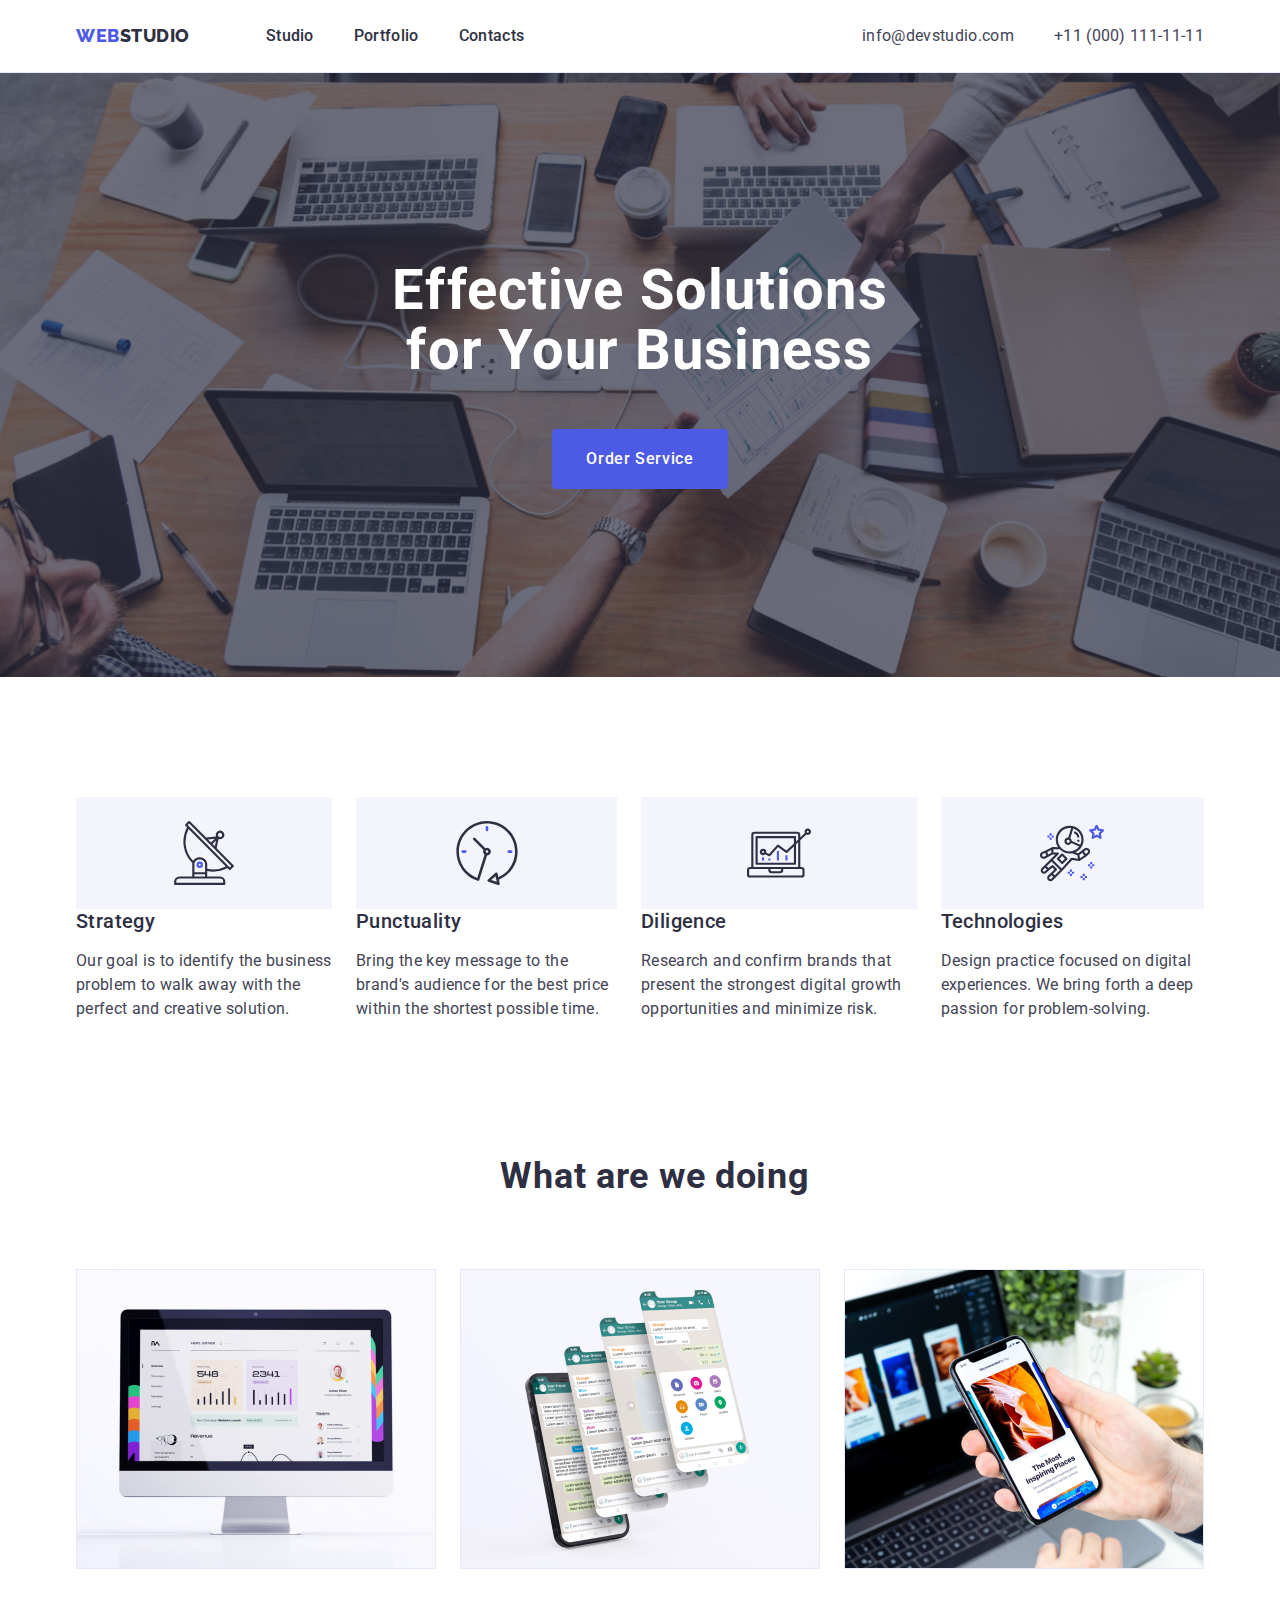
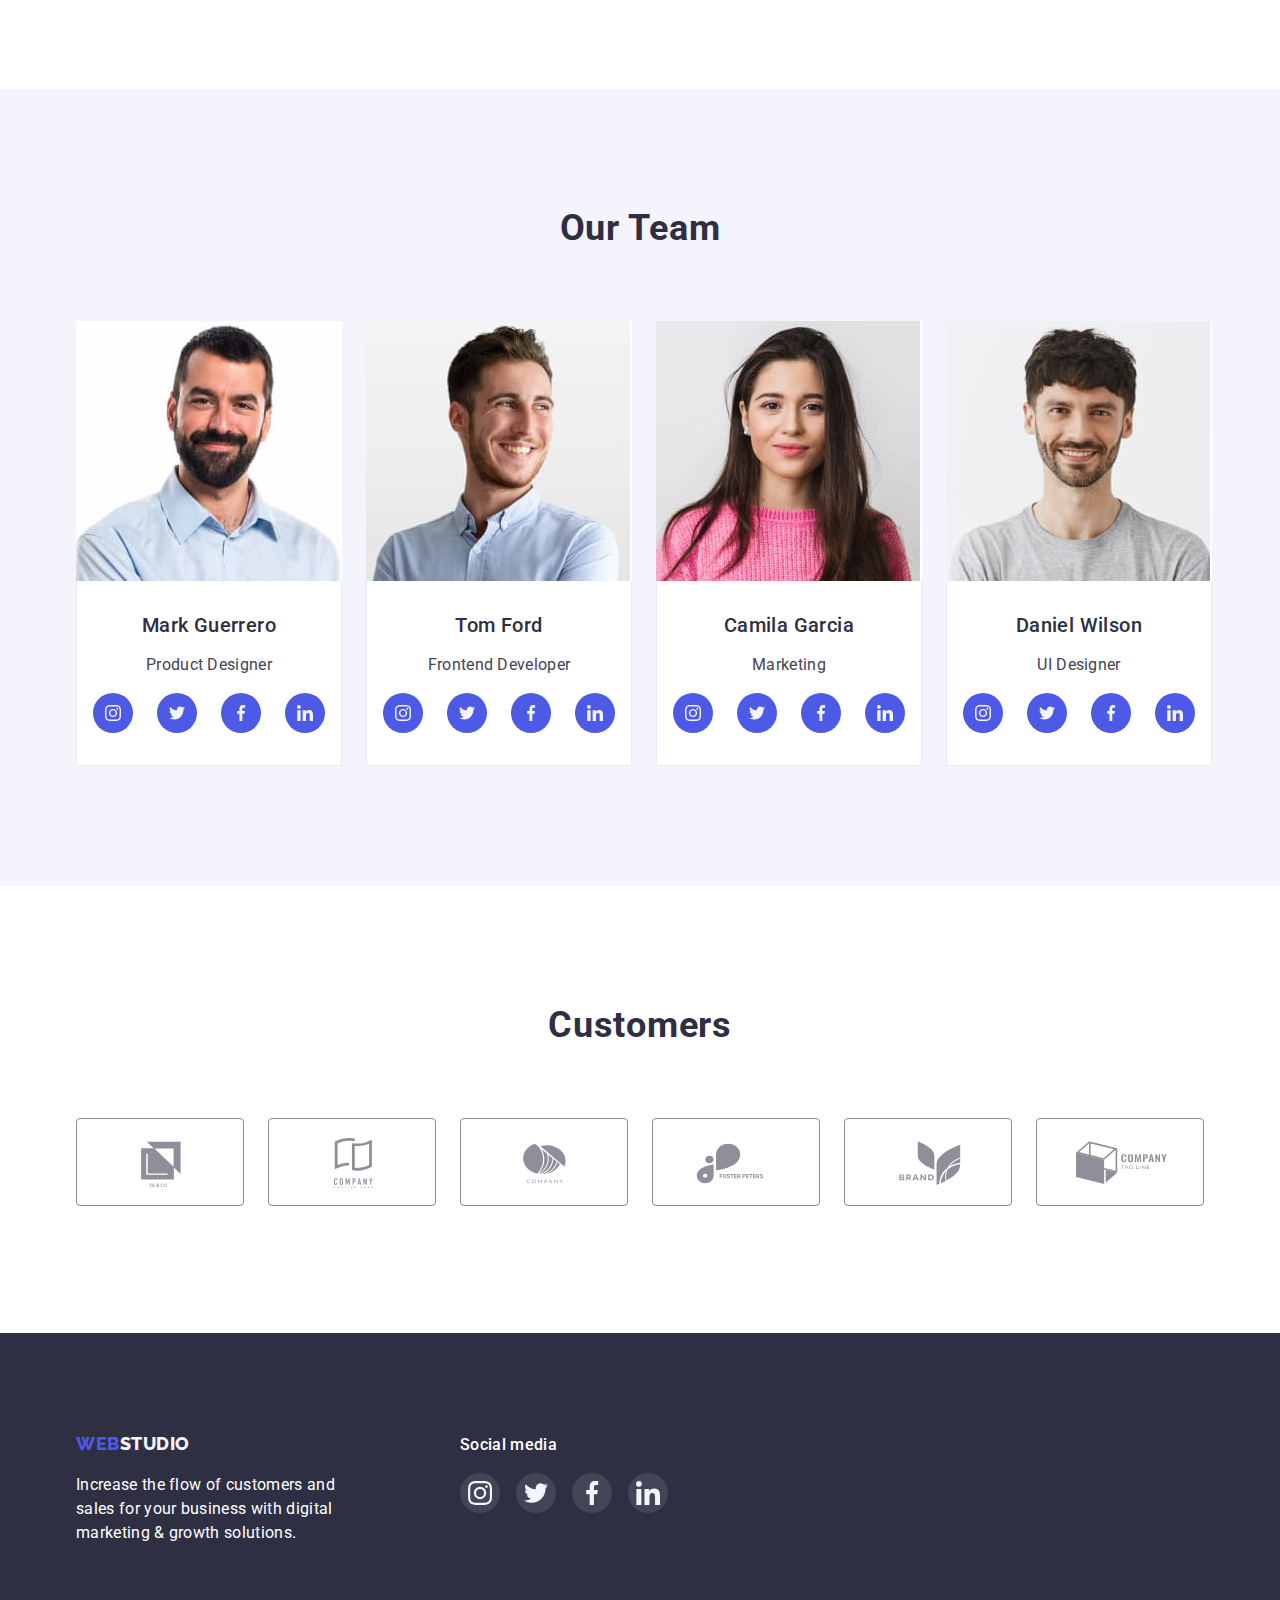
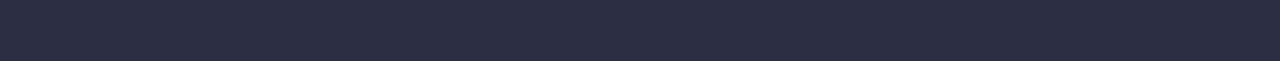
<file: index.html>
<!DOCTYPE html>
<html lang="en">
<head>
    <meta charset="UTF-8">
    <meta http-equiv="X-UA-Compatible" content="IE=edge">
    <meta name="viewport" content="width=device-width, initial-scale=1.0">
    <title>WebStudio</title>
    <link rel="preconnect" href="https://fonts.googleapis.com">
    <link rel="preconnect" href="https://fonts.gstatic.com" crossorigin>
    <link href="https://fonts.googleapis.com/css2?family=Raleway:wght@800&family=Roboto:wght@400;500;700;900&display=swap" rel="stylesheet">
    <link rel="stylesheet" href="https://cdn.jsdelivr.net/npm/modern-normalize@1.1.0/modern-normalize.min.css">
    <link href="./css/styles.css" rel="stylesheet"/>
</head>
<body class="page-body">
    <header class="page-header">
        <div class="container page-header-container">
        <nav class="navigation">
            
            <a class="header-logo link" href="./index.html">Web<span
             class="header-studio">Studio</span></a>
            <ul class="list menu">
                <li class="menu-first"><a class="list-menu-one link"
                    href="./index.html">Studio</a></li>
                <li class="menu-first"><a class="list-menu-one link"
                    href="./portfolio.html">Portfolio</a></li>
                <li class="menu-first"><a class="list-menu-one link" 
                    href="">Contacts</a></li>
            </ul>
    </nav>
    
        <address class="adress">
            <div>
        <ul class="adress-list list">
            <li class="contact-menu"><a class="adress-item-link link" href="mailto:info@devstudio.com">info@devstudio.com</a></li> 
            <li class="contact-menu"><a class="adress-item-link link" href="tel:+110001111111">+11 (000) 111-11-11</a></li> 
        </ul>
            </div>
    </address>
       </div>
    </header>

     <main>
        
        <section class="hero-section">
            <div class="container">
            <h1 class="main-title">Effective Solutions for Your Business</h1>
            <button class="btn-active" type="button">Order Service</button>
            </div>
        </section>
    
        <section class="section our-work">
            <div class="container">
            <h2 class="visually-hidden">hello</h2>
            <ul class="list-work list">
                <li class="menu-item">
                <div class="icon-pic">
                    <svg width="64" height="64">
                        <use href="./images/icons.svg#icon-antenna"></use>
                    </svg>
                </div>

            <h3 class="title">Strategy</h3>
            <p class="text">
            Our goal is to identify the business
            problem to walk away with the perfect and creative solution.
            </p> 
                </li>
                <li class="menu-item">
                <div class="icon-pic"> 
                    <svg width="64" height="64">
                        <use href="./images/icons.svg#icon-clock"></use> 
                    </svg>
                </div> 

            <h3 class="title">Punctuality</h3>
            <p class="text">
            Bring the key message to the brand's audience for the best price within the shortest possible time.
            </p>
                </li>
                <li class="menu-item">
                    <div class="icon-pic"> 
                        <svg width="64" height="64">
                            <use href="./images/icons.svg#icon-diagram"></use> 
                        </svg>
                    </div> 

            <h3 class="title">Diligence</h3>
            <p class="text">
            Research and confirm brands that present the strongest digital growth opportunities and minimize risk.
            </p> 
                </li>
                <li class="menu-item">
                    <div class="icon-pic"> 
                        <svg width="64" height="64"> 
                            <use href="./images/icons.svg#icon-astronaut"></use>  
                        </svg>
                    </div> 
                         
            <h3 class="title">Technologies</h3>
            <p class="text">
            Design practice focused on digital experiences. We bring forth a deep passion for problem-solving.
            </p>
            </li>
            </ul>  
        </div>
    </section>

           
        <section class="section foto-work">
            <div class="container"> 

            <h2 class="section-our-work-list container">What are we doing</h2>
            
        <ul class="list-menu list">
            <li class="menu-item"><img src="./images/computer.jpg" alt="computer" width="360" height="300"></li>
            <li class="menu-item"><img src="./images/telefone.jpg" alt="telefone" width="360" height="300"></li>
            <li class="menu-item"><img src="./images/technical.jpg" alt="technical" width="360" height="300"></li>
        </ul>
    </div>
        </section>
    

        
        <section class="section-second section">
        <div class="container">
        <h2 class="section-conteiner-hidden">Our Team</h2>

          
        <ul class="list-team list">
            <li class="menu-item">
                <img src="./images/MarkGuerrero.jpg" alt="MarkGuerrero" width="264">
                <div class="picture-card"><h3 class="title-second">Mark Guerrero</h3>
                <p class="text-third">Product Designer</p>
                <ul class="soc-list list">

            <li class="picture-soc-item">
                <a class="soc-link link" href="">
                <svg width="16" height="16" class="picture-soc-icon">
                <use href="./images/icons.svg#icon-instagram"></use></svg>
                
            </a>
            </li>
               
            <li class="picture-soc-item">
                <a class="soc-link link" href="">
                <svg width="16" height="16" class="picture-soc-icon"> 
                <use href="./images/icons.svg#icon-twitter"></use></svg>
               
            </a>
            </li>

            <li class="picture-soc-item">
                <a class="soc-link link" href="">
                <svg width="16" height="16" class="picture-soc-icon">
                <use href="./images/icons.svg#icon-facebook"></use></svg>
                
            </a>
            </li>

            <li class="picture-soc-item">
                <a class="soc-link link" href="">
                <svg width="16" height="16" class="picture-soc-icon">
                <use href="./images/icons.svg#icon-linkedin"></use></svg>
                
            </a>
            </li>
            </ul>
            </div>
            </li>
                
               <li class="menu-item">
                <img src="./images/TomFord.jpg" alt="TomFord" width="264">
                <div class="picture-card"><h3 class="title-second">Tom Ford</h3>
                <p class="text-third">Frontend Developer</p>
                <ul class="soc-list list">
                    <li class="picture-soc-item">
                        <a class="soc-link link" href="">
                        <svg width="16" height="16" class="picture-soc-icon">
                        <use href="./images/icons.svg#icon-instagram"></use></svg>
                    </a>
                    </li>
                       
                    <li class="picture-soc-item">
                        <a class="soc-link link" href="">
                        <svg width="16" height="16" class="picture-soc-icon">
                        <use href="./images/icons.svg#icon-twitter"></use></svg>
                        
                    </a>
                    </li>
        
                    <li class="picture-soc-item">
                        <a class="soc-link link" href="">
                        <svg width="16" height="16" class="picture-soc-icon">
                        <use href="./images/icons.svg#icon-facebook"></use></svg>
                        
                    </a>
                    </li>
        
                    <li class="picture-soc-item">
                        <a class="soc-link link" href="">
                        <svg width="16" height="16" class="picture-soc-icon">
                        <use href="./images/icons.svg#icon-linkedin"></use></svg>
                        
                    </a>
                </li>
                </ul>
                </div>
                </li>
                        
                    <li class="menu-item">  
                <img src="./images/CamilaGarcia.jpg" alt="CamilaGarcia" width="264">
                <div class="picture-card"><h3 class="title-second">Camila Garcia</h3>
                <p class="text-third">Marketing</p>
                <ul class="soc-list list">
                    <li class="picture-soc-item">
                        <a class="soc-link link" href="">
                        <svg width="16" height="16" class="picture-soc-icon"> 
                        <use href="./images/icons.svg#icon-instagram"></use></svg>
                       
                    </a>
                    </li>
                       
                    <li class="picture-soc-item">
                        <a class="soc-link link" href="">
                        <svg width="16" height="16" class="picture-soc-icon">
                        <use href="./images/icons.svg#icon-twitter"></use></svg>
                       
                    </a>
                    </li>
        
                    <li class="picture-soc-item">
                        <a class="soc-link link" href="">
                        <svg width="16" height="16" class="picture-soc-icon"> 
                        <use href="./images/icons.svg#icon-facebook"></use></svg>
                       
                    </a>
                    </li>
        
                    <li class="picture-soc-item">
                        <a class="soc-link link" href="">
                        <svg width="16" height="16" class="picture-soc-icon"> 
                        <use href="./images/icons.svg#icon-linkedin"></use></svg>
                       
                    </a>
                </li>
                </ul>
                </div>
                </li>
    
                        
            <li class="menu-item">    
                <img src="./images/DanielWilson.jpg" alt="DanielWilson" width="264">
                <div class="picture-card"><h3 class="title-second">Daniel Wilson</h3>
                <p class="text-third">UI Designer</p>
                <ul class="soc-list list">

                    <li class="picture-soc-item">
                        <a class="soc-link link" href="">
                        <svg width="16" height="16" class="picture-soc-icon">
                        <use href="./images/icons.svg#icon-instagram"></use></svg>
                       
                    </a>
                    </li>
                       
                    <li class="picture-soc-item">
                        <a class="soc-link link" href="">
                        <svg width="16" height="16" class="picture-soc-icon">
                        <use href="./images/icons.svg#icon-twitter"></use></svg>
                        
                    </a>
                    </li>
        
                    <li class="picture-soc-item">
                        <a class="soc-link link" href="">
                        <svg width="16" height="16" class="picture-soc-icon">
                        <use href="./images/icons.svg#icon-facebook"></use></svg>
                        
                    </a>
                    </li>
        
                    <li class="picture-soc-item">
                        <a class="soc-link link" href="">
                        <svg width="16" height="16" class="picture-soc-icon"> 
                        <use href="./images/icons.svg#icon-linkedin"></use></svg>
                       
                    </a>
                    </li>
                </ul>
                </div>
            </li>
        </ul>
        </div>
        </section>
        </main>

    <section class="customers">
        <div class="customers-container"><h2 class="customers-text">Customers</h2>
            <ul class="customers-list list">
              <li class="customers-item"><a class="customers-link link" href="">
                  <svg  width="168" height="88" class="customers-name">
                    <use href="./images/symbol-defs.svg#icon-yago"></use></svg>
                </a>
            </li>
                  <li class="customers-item"><a class="customers-link" href="">
                  <svg width="168" height="88" class="customers-name">
                    <use href="./images/symbol-defs.svg#icon-company"></use></svg>
                </a>
            </li>
                  <li class="customers-item"><a class="customers-link link" href="">
                  <svg width="168" height="88" class="customers-name">
                    <use href="./images/symbol-defs.svg#icon-company2"></use></svg>
                </a>
            </li>
                  <li class="customers-item"><a class="customers-link link" href="">
                    <svg width="168" height="88" class="customers-name">
                    <use href="./images/symbol-defs.svg#icon-foster"></use></svg>
                </a>
            </li>
                <li class="customers-item"><a class="customers-link link" href="">
                    <svg width="168" height="88" class="customers-name">
                    <use href="./images/symbol-defs.svg#icon-brand"></use></svg>
                </a>
            </li>
                  <li class="customers-item"><a class="customers-link link" href="">
                    <svg width="168" height="88" class="customers-name">
                    <use href="./images/symbol-defs.svg#icon-tagline"></use></svg>
                </a>
            </li>
        </ul>
    </div>
</section>


    <footer class="section-finish">
        <div class="container container-footer">
            <div><a href="./index.html" class="footer-logo link">
                Web<span class="logo-studio">Studio</span></a>
            <p class="last-word">Increase the flow of customers and sales for your business with digital marketing & growth solutions.</p>
           </div>
        

        <div class="social-media">
            <p class="social-media-name">Social media</p>
            <ul class="social-media-list list">
              <li class="social-media-item"><a class="social-media-link" href="">
              <svg width="24" height="24" class="social-media-pic">
                <use href="./images/icons.svg#icon-instagram"></use></svg>
            </a>
        </li>
              <li class="social-media-item"><a class="social-media-link" href="">
              <svg width="24" height="24" class="social-media-pic">
                <use href="./images/icons.svg#icon-twitter"></use></svg>
            </a>
        </li>
        <li class="social-media-item"><a class="social-media-link" href="">
            <svg width="24" height="24" class="social-media-pic">
              <use href="./images/icons.svg#icon-facebook"></use></svg>
            </a>
        </li>
            <li class="social-media-item"><a class="social-media-link" href="">
                <svg width="24" height="24" class="social-media-pic">
                  <use href="./images/icons.svg#icon-linkedin"></use></svg>
            </a>
        </li>
        </ul>
        </div>
    </div>
    </footer>

</body>
    
</html>
</file>
<file: css/styles.css>
:root {
    --primery-brand-color: #4D5AE5;
    --pressed-state-color: #404BBF;
    --dark-color: #2E2F42;
    --succes-color: #31D0AA;
    --text-color: #434455;
    --subtle-text-color: #8E8F99;
    --accent-color: #E7E9FC;
    --light-color: #F4F4FD;
    --modal-overlay-color: #2E2F42;
    --hero-background-color: #2E2F42;
    --primery-bcg-color: #FFFFFF;
}

h1, 
h2,
h3,
h4
p {
margin: 0;
}

ul {
padding-left: 0;
margin: 0; 
}

button {
font-style: normal;
cursor: pointer;
}

img {
display: block;    
}

address {
font-style: normal;
}

.container {
width: 1158px;
margin: 0 auto;
padding-left: 15px;
padding-right: 15px;
}


body {
font-family: 'Roboto', sans-serif;
color: var(--text-color);
background-color: var(--primery-bcg-color);
font-size: 16px;
line-height: 1.5;
letter-spacing: 0.02em;
}

.link {
text-decoration: none;
}

.list {
list-style: none;
}

.section {
padding-top: 120px;
padding-bottom: 120px;
}
    
/*-------HEADER------*/

.page-header {
border-bottom: 1px solid var(--accent-color);
}

.header-logo {
font-family: 'Raleway',sans-serif;
font-weight: 800;
font-size: 18px;
line-height: 1.17;
letter-spacing: 0.03em;
text-transform: uppercase;
color: #4D5AE5;
margin-right: 76px;
}


.header-studio {
color: var(--modal-overlay-color);
}

.list-menu {
font-weight: 500;
color: var(--modal-overlay-color);
}

.menu-first:not(:last-child) {
margin-right: 40px;
}

.menu {
display: flex;
}


.list-menu-one {
color: var(--modal-overlay-color);
font-weight: 500;
}

.list-menu-one:hover,
.list-menu-one:focus {
color: var(--pressed-state-color);
}

.header-logo:hover,
.header-logo:focus {
color: var(--pressed-state-color);
}

.page-header-container {
display: flex;
align-items: center;
justify-content: space-between;
padding-top: 24px;
padding-bottom: 24px;
}

.navigation {
display: flex;
align-items: center;
}  

.adress-list {
display: flex;
margin-left: auto;
}

.contact-menu {
color: var(--text-color);
}

.contact-menu:not(:last-child) {
margin-right: 40px;    
}


.adress-item-link:hover,
.adress-item-link:focus {
color: var(--pressed-state-color);
}

.adress-item-link {
color:  var(--text-color);
} 


/*----hero section------*/

.hero-section {
background-color: var(--hero-background-color);
text-align: center;
padding-top: 188px;
padding-bottom: 188px;
background-image: linear-gradient(rgba(46, 47, 66, 0.7), rgba(46, 47, 66, 0.7)), 
url(../images/peopleoffice.jpg);
background-size: cover;
max-width: 1440px;
margin: 0 auto;
}


.main-title {
color: var(--primery-bcg-color);
font-size: 56px;
line-height: 1.07;
text-align: center;
font-weight: 700;
letter-spacing: 0.02em;
margin-right: auto;
margin-left: auto;
width: 496px;
margin: 0 auto;
}

.btn-active {
background-color: var(--primery-brand-color);
font-family: "Roboto", sans-serif ;
font-weight: 500;
color: var(--primery-bcg-color);
font-size: 16px;
line-height: 1.5;
letter-spacing: 0.04em;
padding: 16px 32px;
border-radius: 4px;
border: 2px solid transparent;
margin-top: 48px;
display: inline-block;
}

.btn-active:hover,
.btn-active:focus {
 background-color: var(--pressed-state-color);   
}

/*-------------OUR STRATEGY----------*/


.list-work {
display: flex;
}

.icon-pic {
fill: var(--dark-color);
display: flex;
justify-content: center;
background-color: var(--light-color);
padding-top: 24px;
padding-bottom: 24px;
}

.title {
font-weight: 500;
font-size: 20px;
letter-spacing: 0.02em;
color: #2E2F42;
line-height: 1.2;
margin-bottom: 8px;
}

.visually-hidden {
position: absolute;
width: 1px;
height: 1px;
margin: -1px;
border: 0;
padding: 0;
white-space: nowrap;
clip-path: inset(100%);
clip: rect(0 0 0 0);
overflow: hidden;
}

/*--------------FOTO-WORK----------*/

.list-menu {
display: flex;    
}

.foto-work {
padding-top: 0;
}

.menu-item:not(:last-child) {
margin-right: 24px;
}

.section-our-work-list {
font-weight: 700;
font-size: 36px;
letter-spacing: 0.02em;
color: var(--dark-color);
line-height: 1.11;
text-align: center;
margin-bottom: 72px;
}


/*--------Our Team Section-------*/

.section-second {
background: var(--light-color)
}


.section-conteiner-hidden {
font-weight: 700;
font-size: 36px;
color: var(--dark-color);
line-height: 1.11;
text-align: center;
letter-spacing: 0.02em;
margin-bottom: 72px;
}

.soc-list {
display: flex;
/* justify-content: center; */
margin-top: 8px;
gap: 24px;
}

.picture-soc-item {
width: 40px;
height: 40px;
padding-right: 24px;
} 

.picture-soc-icon {
fill: var(--primery-bcg-color); 
}

.soc-link:hover,
.soc-link:focus {
background-color: var(--pressed-state-color);   
}

.soc-link {
width: 40px;
height: 40px;  
border-radius: 50%;
background-color: var(--primery-brand-color); 
display: flex;
justify-content: center;
align-items: center;
}


.list-team {
 display: flex;
text-align: center;

}

.menu-item {
background-color: var(--primery-bcg-color);
}

.picture-card {
padding: 32px 16px;  
border: 1px solid var(--accent-color);
border-top: none;  
}

.title-second {
font-weight: 500;
font-size: 20px;
letter-spacing: 0.02em;
color: var(--hero-background-color);
line-height: 1.2;
margin-bottom: 8px;
}

/*---------CUSTOMERS---------------*/

.customers {
text-align: center;
padding-top: 120px;
padding-bottom: 120px;
display: block;
justify-content: center;
}

.customers-list {
display: flex;
justify-content: center;
gap: 24px;
margin-top: 72px;
}

.customers-text {
font-family: 'Roboto', sans-serif;
font-weight: 700;
font-size: 36px;
line-height: 1.11;  
margin-top: 0; 
margin-bottom: 0; 
color: var(--dark-color);
letter-spacing: 0.02em;
}

.customers-link {
fill: var(--subtle-text-color);
display: block;

}

.customers-name {
padding: 16px 32px;
border-radius: 4px;
border: 1px solid var(--subtle-text-color);
}

.customers-link:hover  .customers-name, 
.customers-link:focus  .customers-name {
fill: var(--pressed-state-color); 
border-color: var(--pressed-state-color);
}


 
/*------Footer----------*/

.section-finish {
background-color: #2E2F42;
padding-top: 100px;
padding-bottom: 100px;
display: flex;
}

.container-footer {
display: flex;

}

.footer-logo {
font-family: "Raleway", sans-serif;
font-weight: 800;
font-size: 18px;
line-height: 1.17;
letter-spacing: 0.03em;
color: var(--primery-brand-color);
text-transform: uppercase;
}

.logo-studio {
font-family: "Raleway", sans-serif;
font-weight: 800;
font-size: 18px;
line-height: 1.17px;
letter-spacing: 0.03em;
color: #F4F4FD;
}

.last-word {
width: 264px;
margin-top: 16px;
color: var(--primery-bcg-color);
}


.social-media-name {
font-family: 'Roboto', sans-serif;
color: var(--primery-bcg-color);
font-weight: 500;
margin: 0 auto; 
}

.social-media-list {
display: flex; 
gap: 16px;
align-items: center;
justify-content: center;

}

.social-media {
margin-left: 120px;
}
.social-media-link {
width: 40px;
height: 40px;  
border-radius: 50%;
background-color: var(--text-color); 
display: flex;
justify-content:center;
align-items: center; 
}

.social-media-pic {
justify-content: center;
display: flex;  
align-items: center;
}

.social-media-link:hover, 
.social-media-link:focus {
background-color: var(--succes-color);
}


.social-media-item {
width: 40px;
height: 40px;
margin-top: 16px;
}




    /*--------Portfolio--------*/

/*-----------КНОПКИ------------*/


.button-section {
padding-bottom: 120px;
padding-top: 96px;
}

.list-menu-section {
justify-content: center;
display:flex;
gap: 24px;
}

.btn-active-another {
color: var(--primery-brand-color);
background-color: var(--light-color);
font-family: "Roboto", sans-serif;
font-weight: 500;
font-size: 16px;
line-height: 1.5;
letter-spacing: 0.04em;
border-radius: 4px;
border: 2px solid var(--accent-color);
padding: 12px 24px;

}

.btn-active-another:hover,
.btn-active-another:focus {
background-color: var(--pressed-state-color);
color: var(--primery-bcg-color);
}


/*-----------НАША РАБОТА--------*/


.menu-work {
display:flex;
flex-wrap: wrap;
column-gap: 24px;
row-gap: 48px;
margin-top: 72px; 
}

.menu-shadow:hover, 
.menu-shadow:focus {
box-shadow: 0px 1px 6px rgba(46, 47, 66, 0.08), 0px 1px 1px rgba(46, 47, 66, 0.16), 0px 2px 1px rgba(46, 47, 66, 0.08);
}  

.menu-work-foto {
color: var(--hero-background-color);
font-family: "Roboto", sans-serif;
font-weight: 500;
font-size: 20px;
line-height: 1.2;
letter-spacing: 0.02em;
margin-bottom: 8px;
}

.text-foto {
color: var(--text-color);
font-family: 'Roboto';
letter-spacing: 0.02em;
font-size: 16px;
}

.card-border {
border: 1px solid var(--accent-color);
border-top: none; 
padding-top: 32px;
padding-bottom: 32px;
padding-left: 16px;
}
</file>
